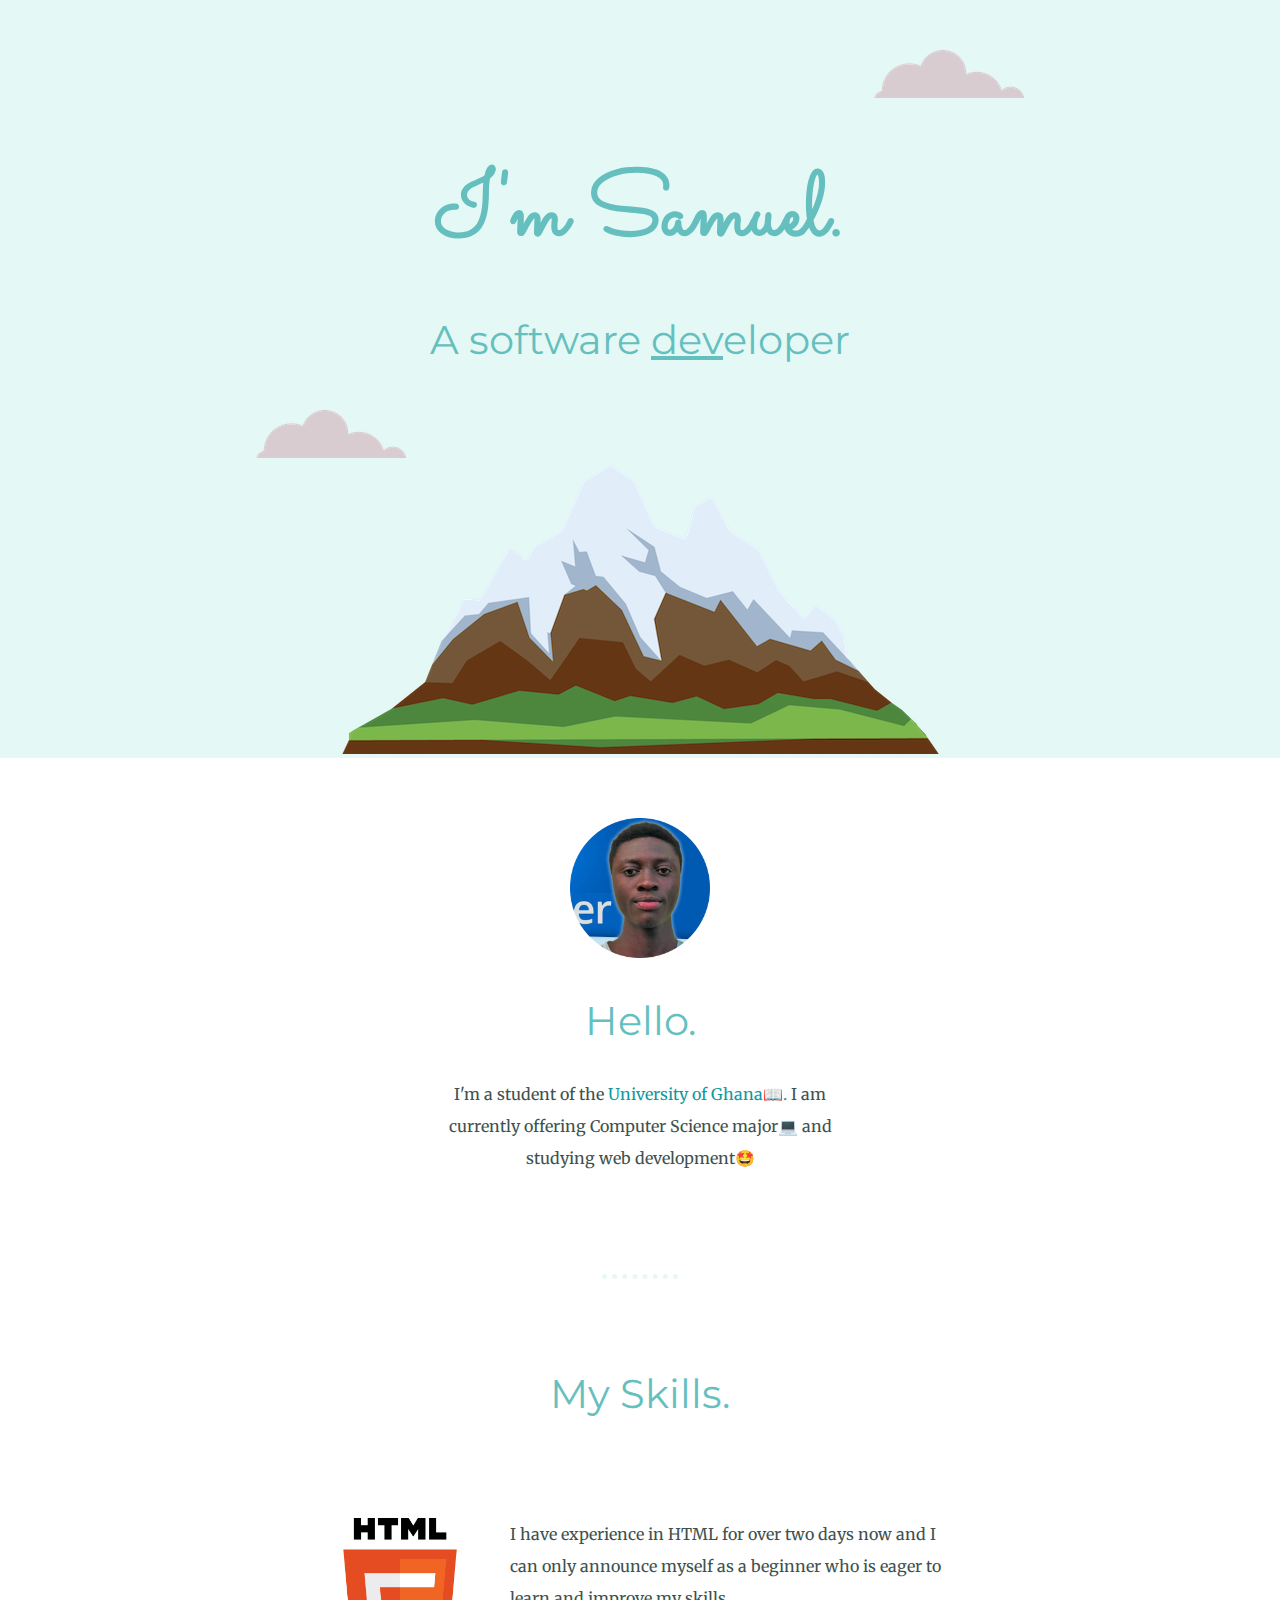
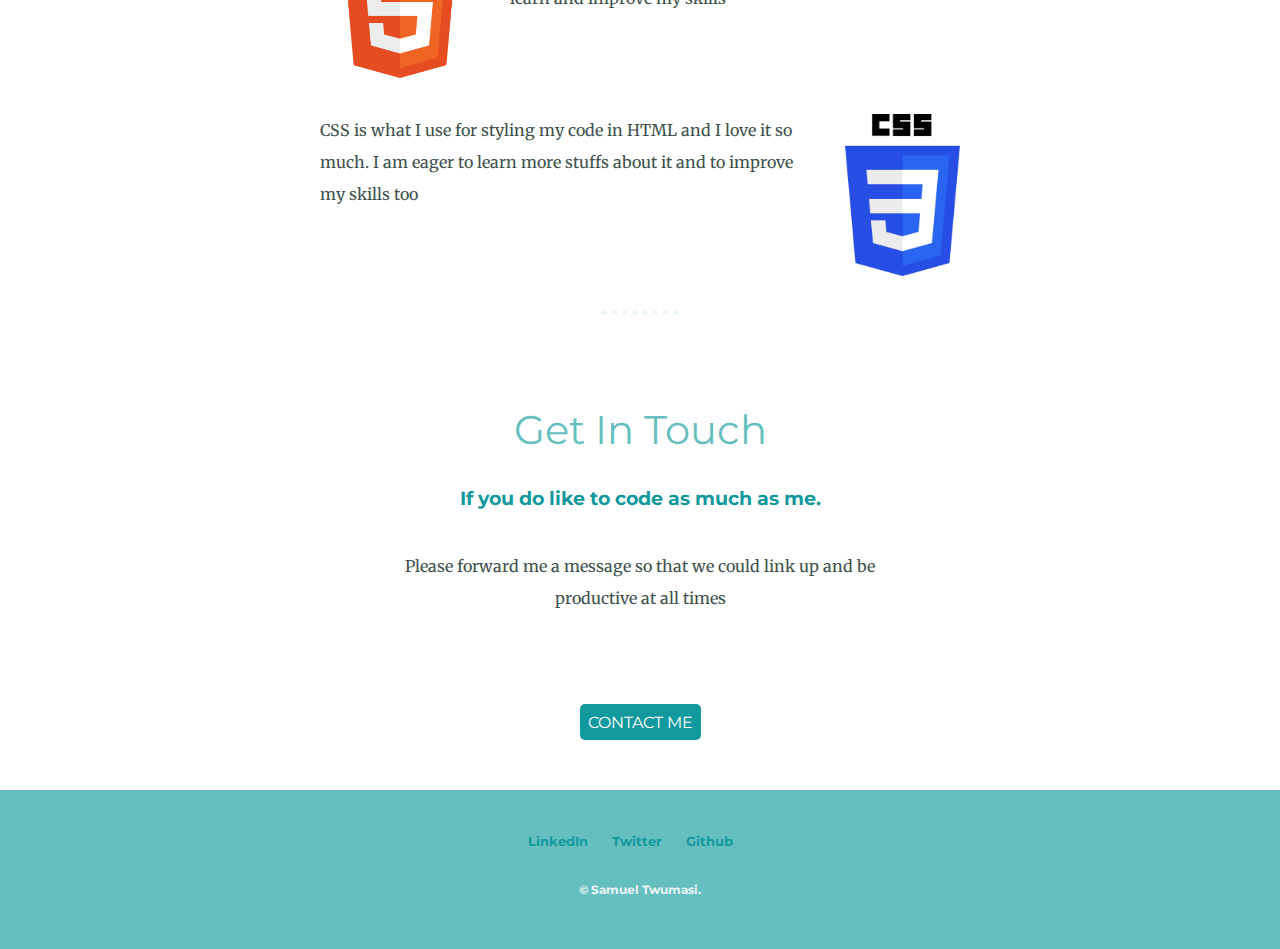
<file: css/index.html>
<!DOCTYPE html>
<html lang="en">
  <head>
    <meta charset="UTF-8" />
    <title>Samuel</title>
    <link rel="stylesheet" href="styling/styles.css" />
    <link rel="icon" href="favicon.ico" />
    <link rel="preconnect" href="https://fonts.googleapis.com" />
    <link rel="preconnect" href="https://fonts.gstatic.com" crossorigin />
    <link
      href="https://fonts.googleapis.com/css2?family=Merriweather&family=Montserrat&family=Sacramento&display=swap"
      rel="stylesheet"
    />
  </head>
  <body>
    <div class="top-container">
      <img src="images/cloud.png" class="top-cloud" alt="cloud-img" />
      <h1>I'm Samuel.</h1>
      <h2>A software <span>dev</span>eloper</h2>
      <img src="images/cloud.png" class="bottom-cloud" alt="cloud-img" />
      <img src="images/mountain.png" alt="mountain-img" />
    </div>
    <div class="middle-container">
      <div class="profile">
        <img class="profile-image" src="images/profileImage.png" alt="image-png" />
        <h2>Hello.</h2>
        <p class="intro">
            I'm a student of the
            <a href="https://www.ug.edu.gh/">University of Ghana📖.</a> I am
            currently offering Computer Science major💻 and studying web
            development🤩
        </p>
      </div>
      <hr/>
      <div class="skills">
        <h2>My Skills.</h2>
        <div class="skill-row">
          <img class="html-image" src="images/html.png" alt="HTML-png" />
          <p>
            I have experience in HTML for over two days now and I can only announce myself as a beginner who is eager to learn and improve my skills
          </p>
        </div>
        <div class="skill-row">
          <img class="css-image" src="images/css.png" alt="CSS-png" />
          <p>
            CSS is what I use for styling my code in HTML and I love it so much. I am eager to learn more stuffs about it and to improve my skills too
          </p >
        </div>
      </div>
      <hr />
      <div class="contact-me">
        <h2>Get In Touch</h2>
        <h3>If you do like to code as much as me.</h3>
        <p class="contact-message">
          Please forward me a message so that we could link up and be productive at all times
        </p>
        
        <div class="contact-button"><a class="btn" href="mailto:name@email.com">CONTACT ME</a></div>
        
      </div>
    </div>

    <div class="bottom-container">
      <a class="footer-link" href="https://www.linkedin.com/in/samuel-twumasi-a16464212">LinkedIn</a>
      <a class="footer-link" href="https://twitter.com/twusami">Twitter</a>
      <a class="footer-link" href="https://github.com/samtuga1">Github</a>
      <h3 class="company">© Samuel Twumasi.</h3>
    </div>
  </body>
</html>
</file>
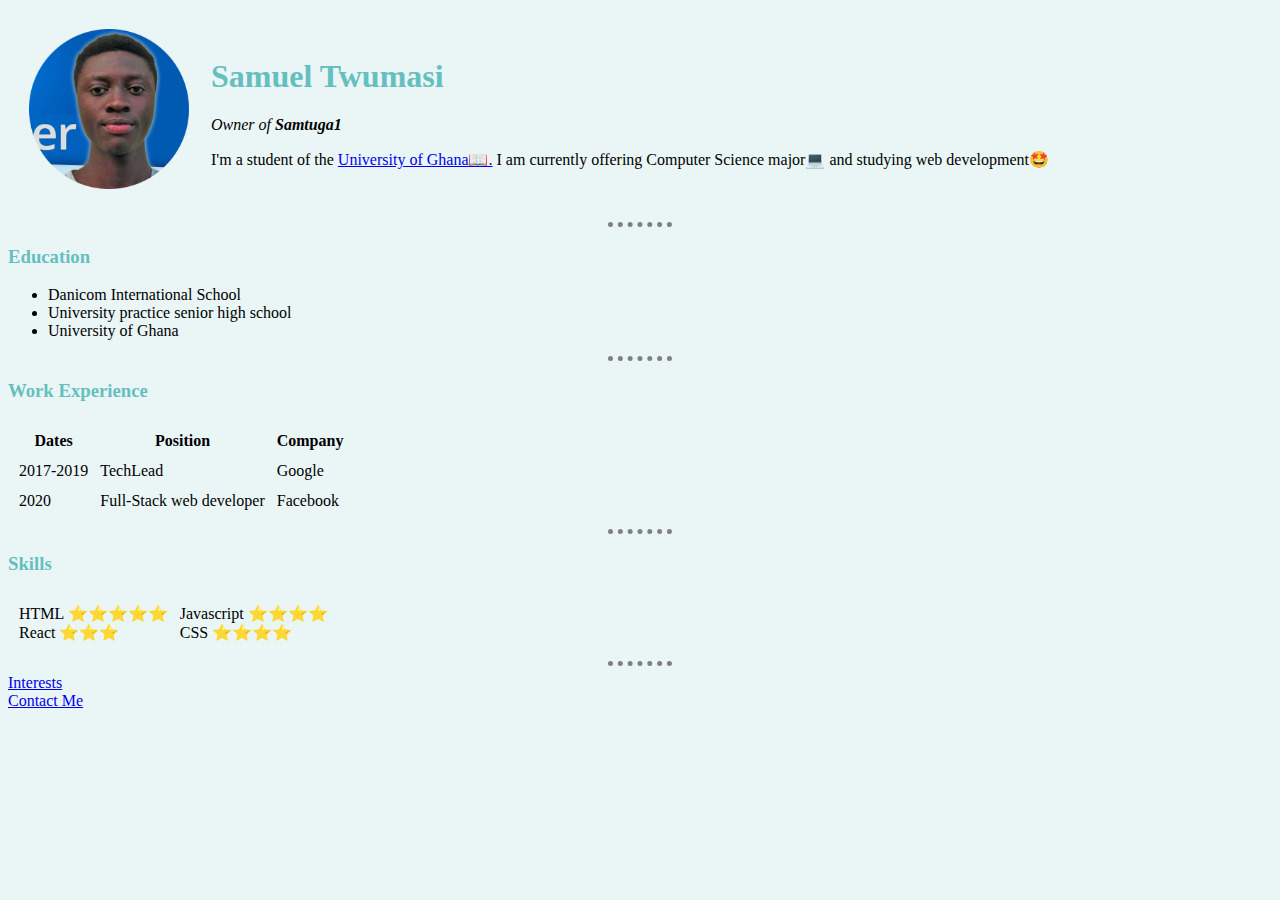
<file: html/index.html>
<!DOCTYPE html>
<html>
  <head>
    <meta charset="UTF-8" />
    <title>Samuel's Personal site</title>
    <link rel="stylesheet" href="css/styles.css" />
  </head>
  <body>
    <table cellspacing="20">
      <tr>
        <td>
          <img
            src="images/profileImage.png"
            alt="Samuel's pofile picture"
            height="160"
          />
        </td>

        <td>
          <h1>Samuel Twumasi</h1>
          <p>
            <em>Owner of <strong>Samtuga1</strong></em>
          </p>
          <p>
            I'm a student of the
            <a href="https://www.ug.edu.gh/">University of Ghana📖.</a> I am
            currently offering Computer Science major💻 and studying web
            development🤩
          </p>
        </td>
      </tr>
    </table>
    <hr />
    <h3>Education</h3>
    <ul>
      <li>Danicom International School</li>
      <li>University practice senior high school</li>
      <li>University of Ghana</li>
    </ul>
    <hr />
    <h3>Work Experience</h3>
    <table cellspacing="10">
      <thead>
        <th>Dates</th>
        <th>Position</th>
        <th>Company</th>
      </thead>
      <tbody>
        <tr>
          <td>2017-2019</td>
          <td>TechLead</td>
          <td>Google</td>
        </tr>
        <tr>
          <td>2020</td>
          <td>Full-Stack web developer</td>
          <td>Facebook</td>
        </tr>
      </tbody>
    </table>
    <hr />
    <h3>Skills</h3>
    <table cellspacing="10">
      <tbody>
        <tr>
          <td>
            HTML ⭐⭐⭐⭐⭐
            <br />
            React ⭐⭐⭐
          </td>
          <td>Javascript ⭐⭐⭐⭐ <br />CSS ⭐⭐⭐⭐</td>
        </tr>
      </tbody>
    </table>
    <hr />
    <a href="Interests.html">Interests</a>
    <br />
    <a href="contacts.html">Contact Me</a>
  </body>
</html>
</file>
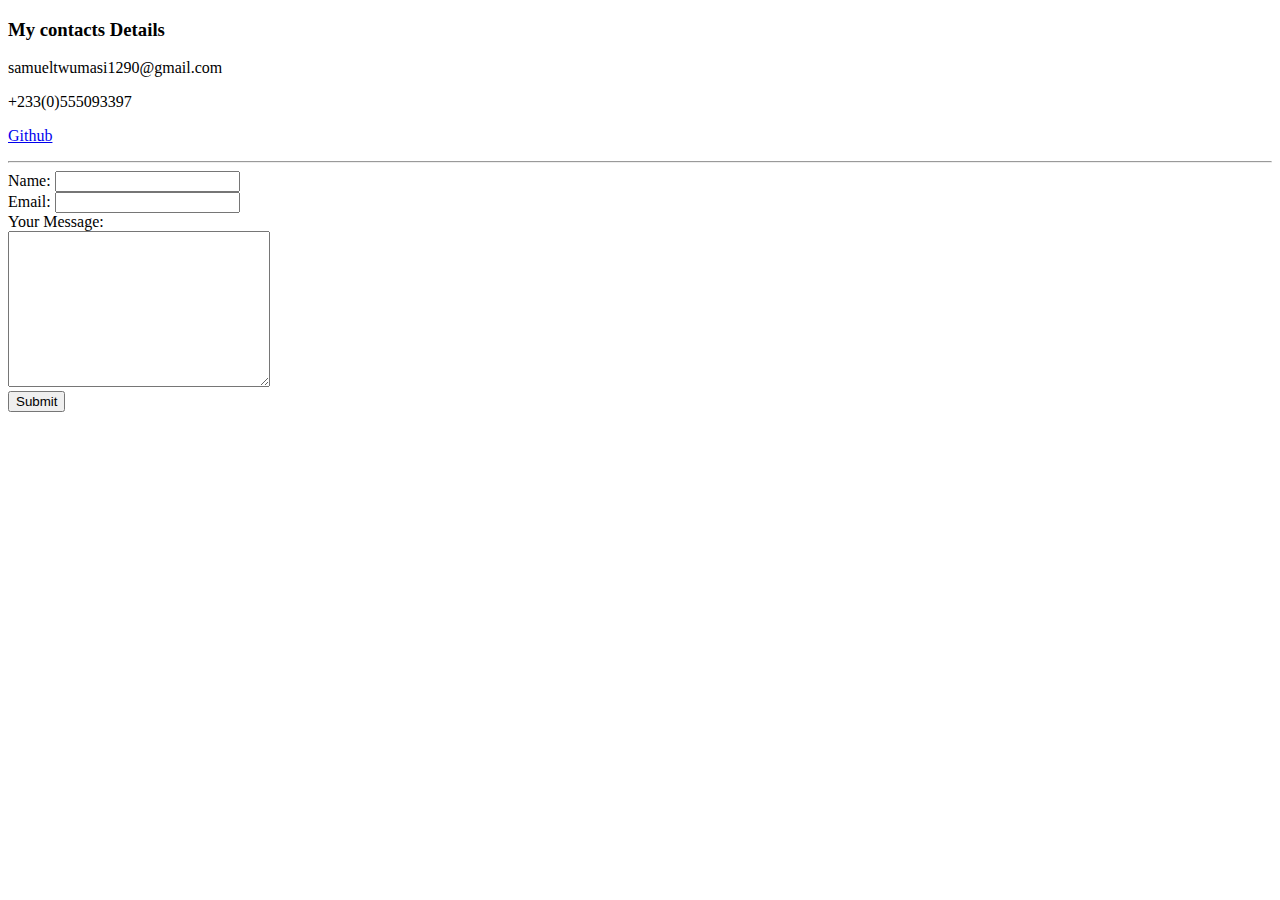
<file: html/contacts.html>
<!DOCTYPE html>
<html lang="en">
<head>
    <meta charset="UTF-8">
    <title>My contacts</title>
</head>
<body>
    <h3>My contacts Details</h3>
    <p>samueltwumasi1290@gmail.com</p>
    <p>+233(0)555093397</p>
    <p><a href="http:\\github\Samtuga1">Github</a></p><hr>
    <form action="mailto:samueltwumasi1290@gmail.com" method="post" enctype="text/plain">
        <label for="">Name:</label>
        <input type="text" name="Your Name" id=""><br>
        <label for="">Email:</label>
        <input type="text" name="Your Email" id=""><br>
        <label for="">Your Message:</label><br>
        <textarea name="Your Message" id="" cols="30" rows="10"></textarea><br>
        <input type="submit" name="" id="">
    </form>
</body>
</html>
</file>
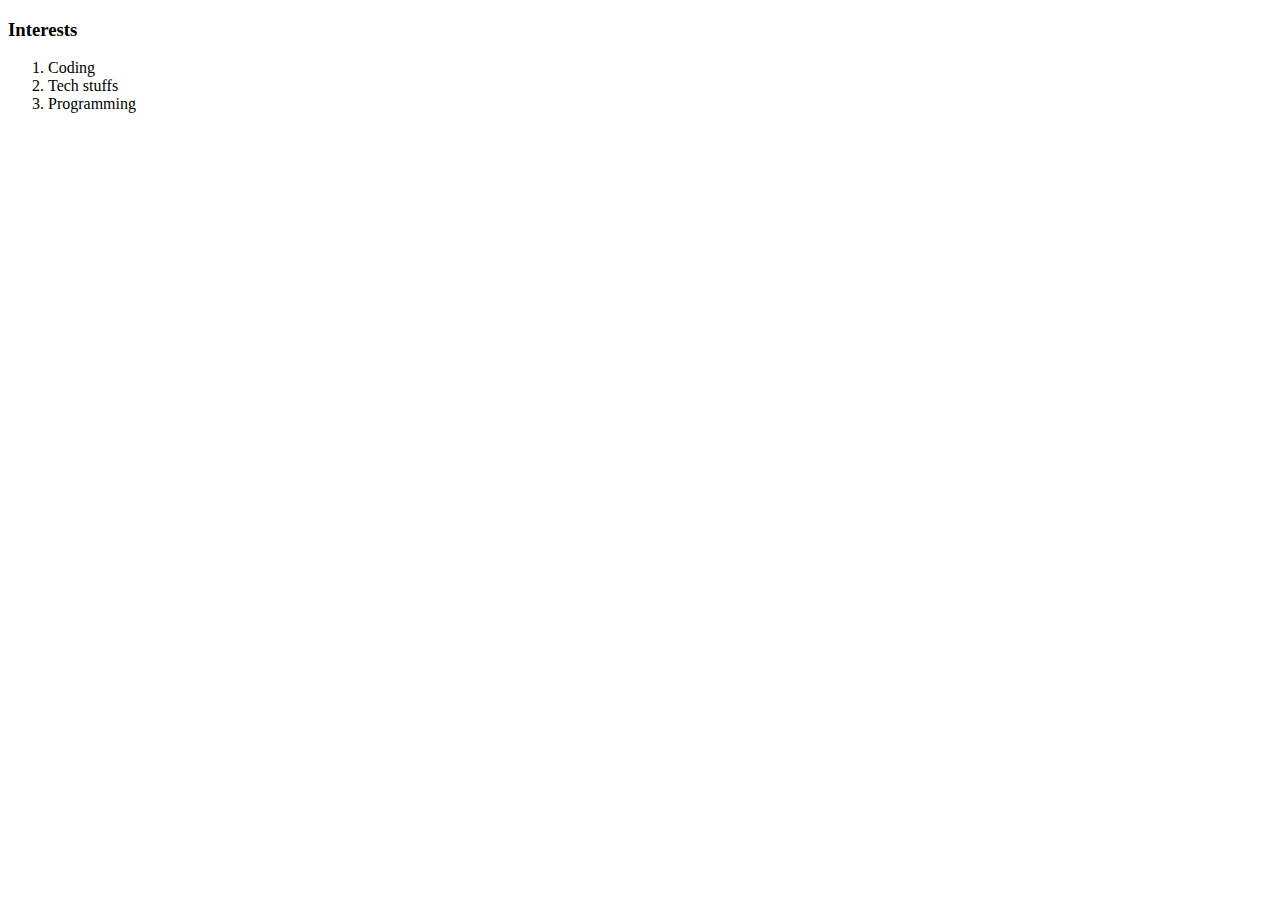
<file: html/Interests.html>
<!DOCTYPE html>
<html>
<head>
    <meta charset="UTF-8">
    <title>My Interests</title>
</head>
<body>
    <h3>Interests</h3>
    <ol>
      <li>Coding</li>
      <li>Tech stuffs</li>
      <li>Programming</li>
    </ol>
</body>
</html>
</file>
<file: css/styling/styles.css>
.top-container{
    background-color: #e4f9f5;
    padding-top: 100px;
    position: relative;
}

body{
color: #40514e;
margin: 0;
text-align: center;
font-family: 'Merriweather', serif;
}

h1{
    color: #66BFBF;
    margin: 50px auto 0 auto;
    font-family: 'Sacramento', cursive;
    font-size: 562.5%;
}
h2{
    font-weight: normal;
    color: #66BFBF;
    font-size: 2.5rem;
    font-family: 'Montserrat', sans-serif;
}
h3{
    color: #11999E;
    font-family: 'Montserrat', sans-serif;
}
a{
    color: #11999E;
    text-decoration: none;
}
a:hover{
    color: #eaf6f6;
}
span{
    text-decoration: underline;
}

.css-image{
    width: 18%;
    float: right;
    margin-left: 30px;
}

.html-image{
    width: 25%;
    float: left;
    margin-right: 30px;
}
.intro{
    margin: auto;
    width: 30%;
}
p{
    line-height: 2;
}

.bottom-container{
    padding-bottom: 20px;
    padding-top: 40px;
    background-color: #66bfbf;
    margin-bottom: 0px;
}

.skill-row{
    text-align: left;
    margin: 100px auto 100px auto;
    width: 50%;
}

.profile-image{
    width: 140px;
    margin-top: 60px;
}

.bottom-cloud{
    position: absolute;
    left: 20%;
    bottom: 300px;
}

.top-cloud{
    position: absolute;
    top: 50px;
    right: 20%;
}

hr{
    margin: 100px auto 90px;
    width: 6%;
    border-style: none;
    border-top: dotted;
    border-color: #eaf6f6;
    border-width: 5px;
}
.contact-message{
    margin: 40px auto 60px;
    width: 40%;
}
.contact-button{
    border-radius: 5px;
    padding: 8px;
    display: inline-block;
    background-color: #11999E;
    margin: 30px auto 50px;
}
.btn{
    font-family: 'Montserrat', sans-serif;
    text-decoration: none;
    color: white;
}
.footer-link{
    color: #11999E;
    padding-right: 20px;
    font-size: small;
    font-weight: bold;
    font-family: 'Merriweather', serif;
    text-decoration: none;
    font-family: 'Montserrat', sans-serif;
}
.company{
    padding: 20px 0px;
    font-size: 0.75rem;
    color: #eaf6f6;
}
</file>
<file: html/css/styles.css>
body{
    background-color: #eaf6f6;
  }
  hr {
    width: 5%;
    border-style: none;
    border-top: dotted;
    border-color: grey;
    border-width: 5px;
  }

  h1 {
color: #66bfbf;
  }
  h3{
      color: #66bfbf;
  }
</file>
